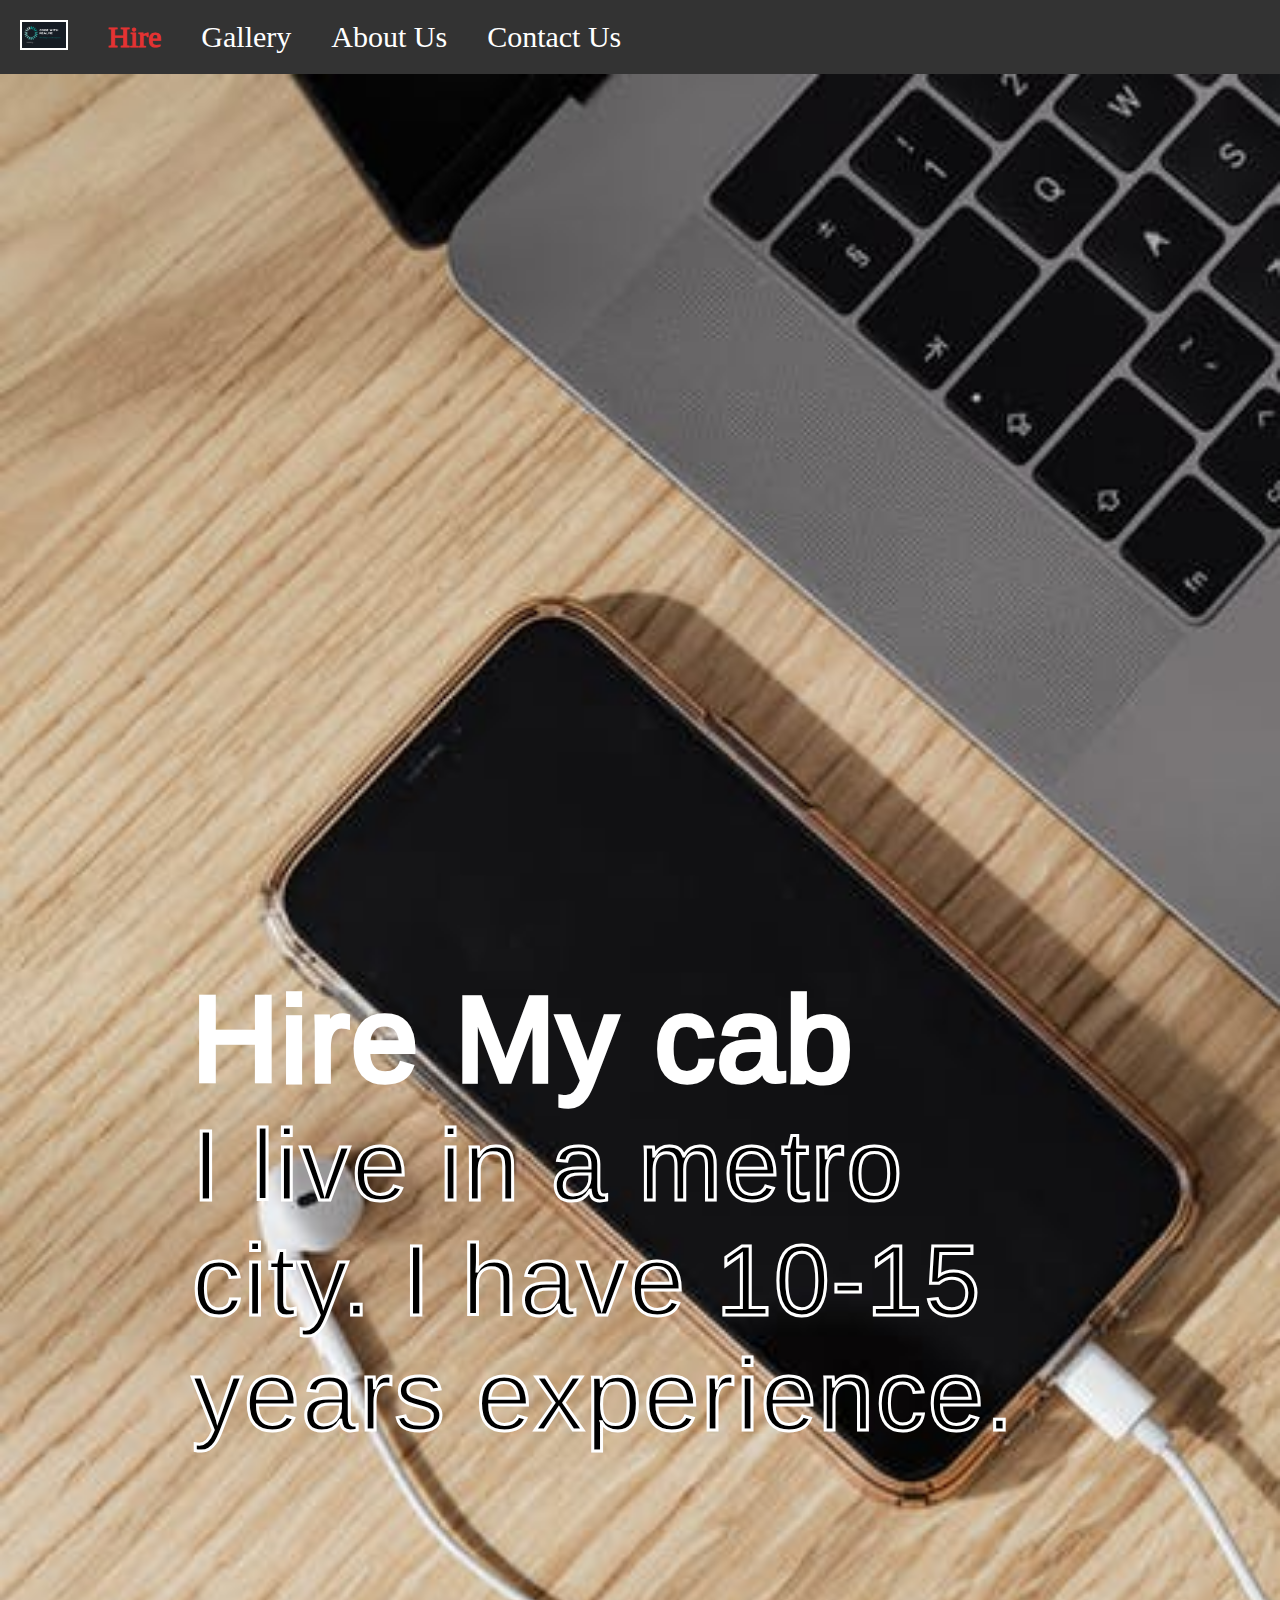
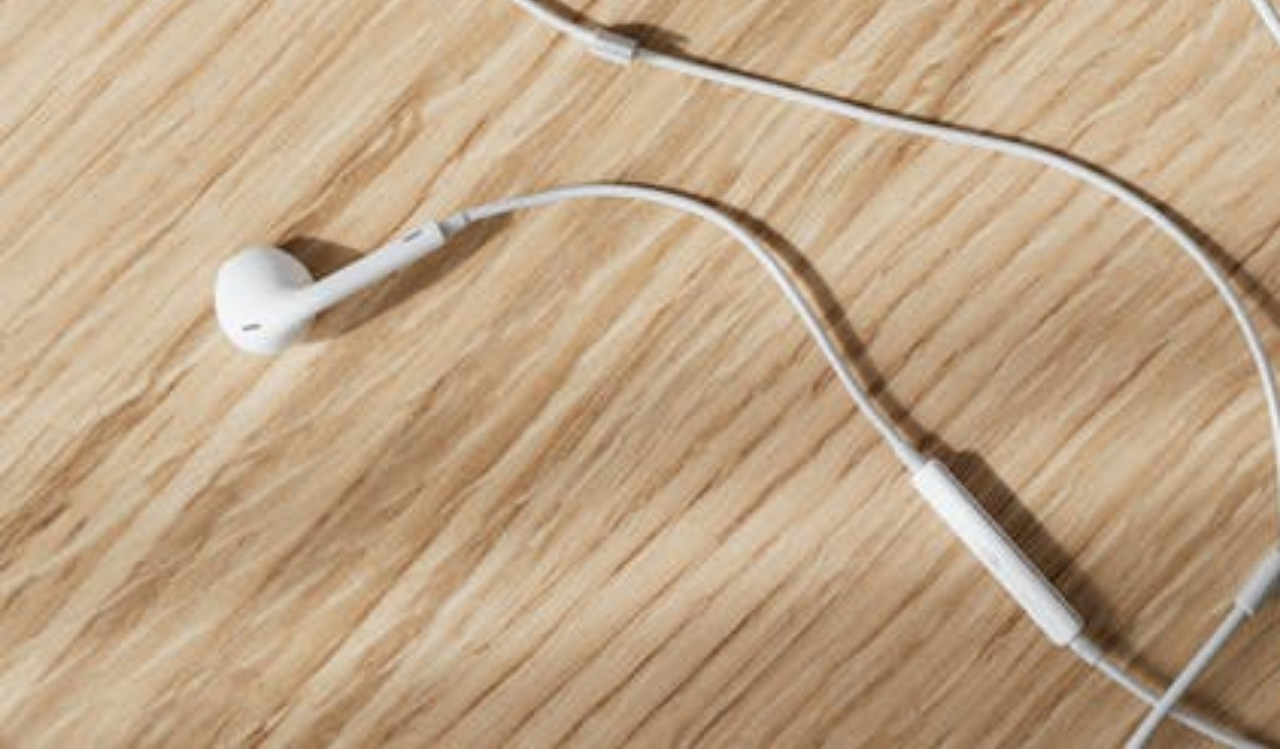
<file: index.html>
<!DOCTYPE html>
<html lang="en">
<head>
  <meta charset="UTF-8">
  <meta http-equiv="X-UA-Compatible" content="IE=Edge">
  <meta name="viewport" content="width=device-width, initial-scale=1">

  <title>HTML</title>
  
  <!-- HTML -->
  

  <!-- Custom Styles -->
  <link rel="stylesheet" href="style.css">
</head>

<body>
  <header>
  <nav class="nav">
    <li class="list"> <img src="logo.png"></li>
     <li class="list1"><a href="index.html">Hire</a></li>
     <li class="list"><a href="Gallery.html">Gallery</a></li>
     <li class="list"><a href="About.html">About Us</a></li>
     <li class="list"><a href="">Contact Us</a></li>
     
  </nav>
  </header>
  
  <section>
  
      
      <div class="sec1">
        Hire My cab 
        <p>
          I live in a metro city. I have 10-15 years experience.
        </p>
      </div>
    
  </section>
 
  <!-- Project -->
  <script src="main.js"></script>
</body>
</html>
</file>
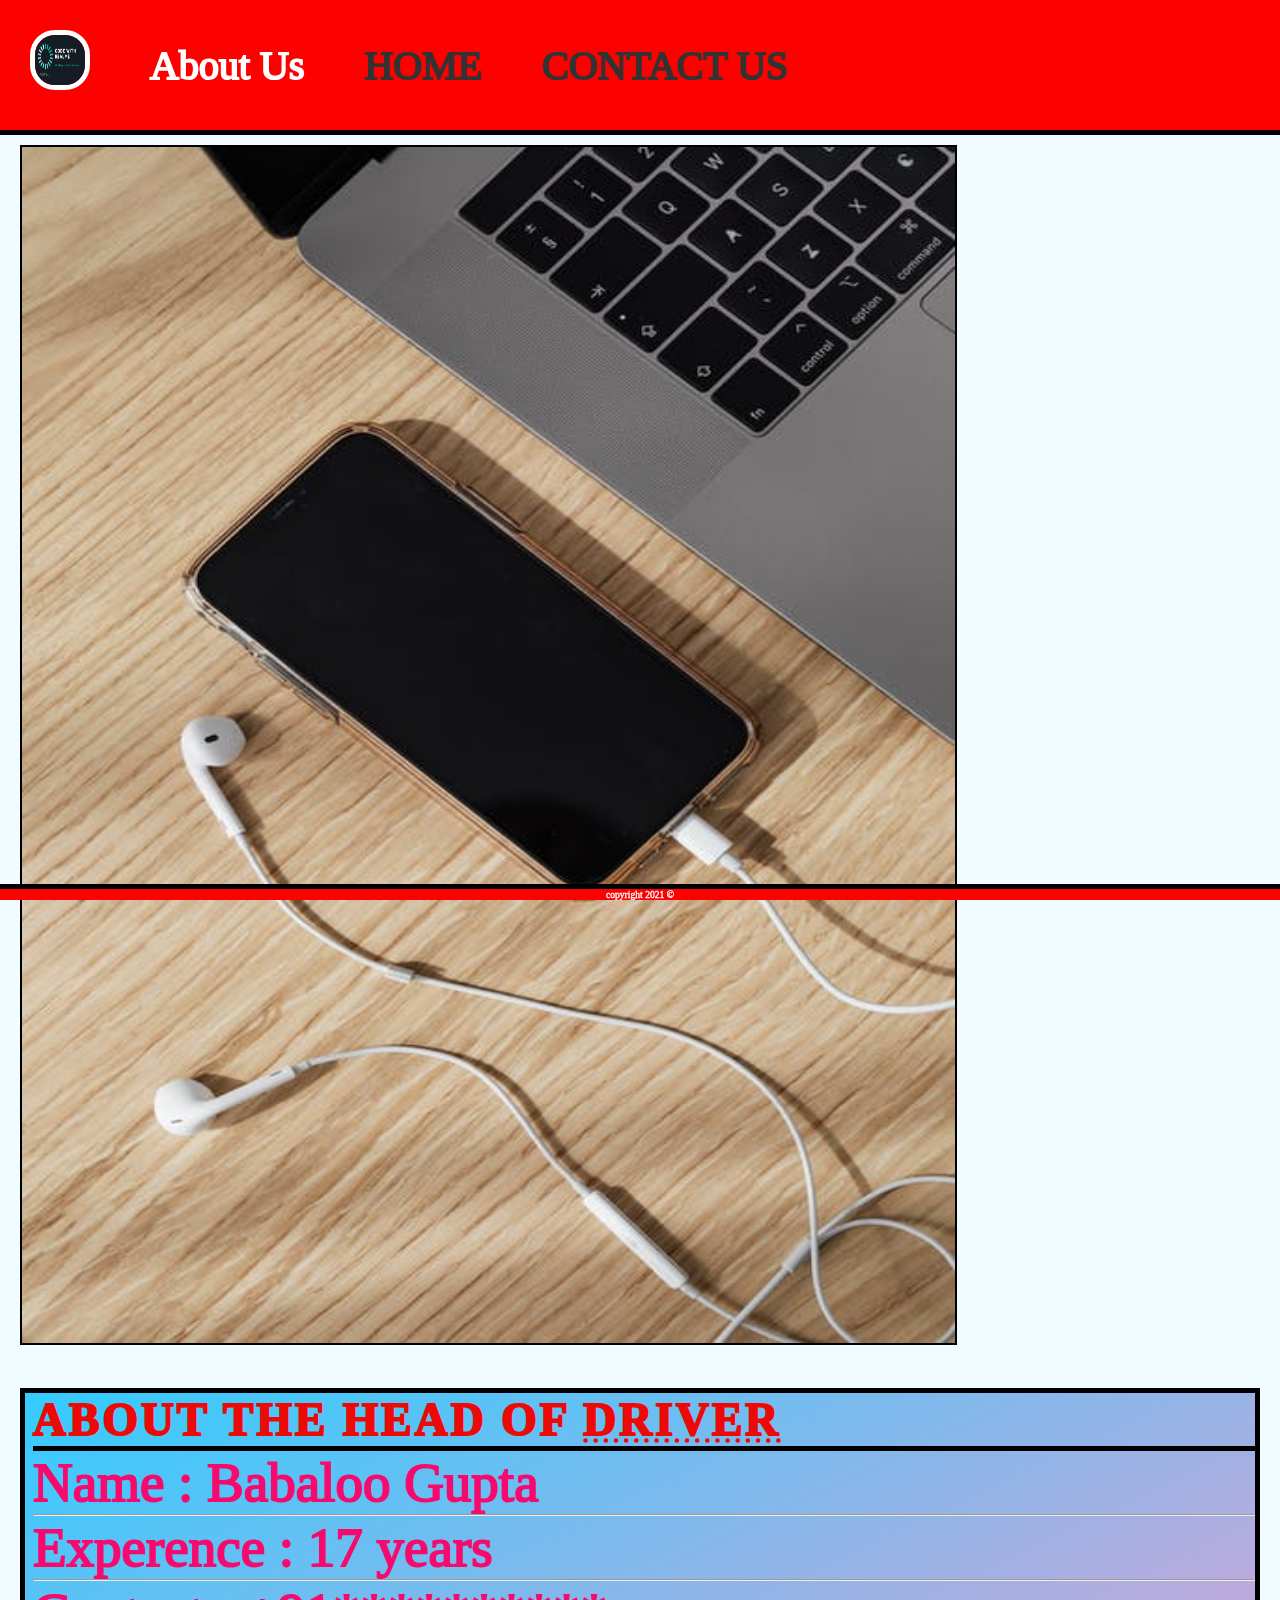
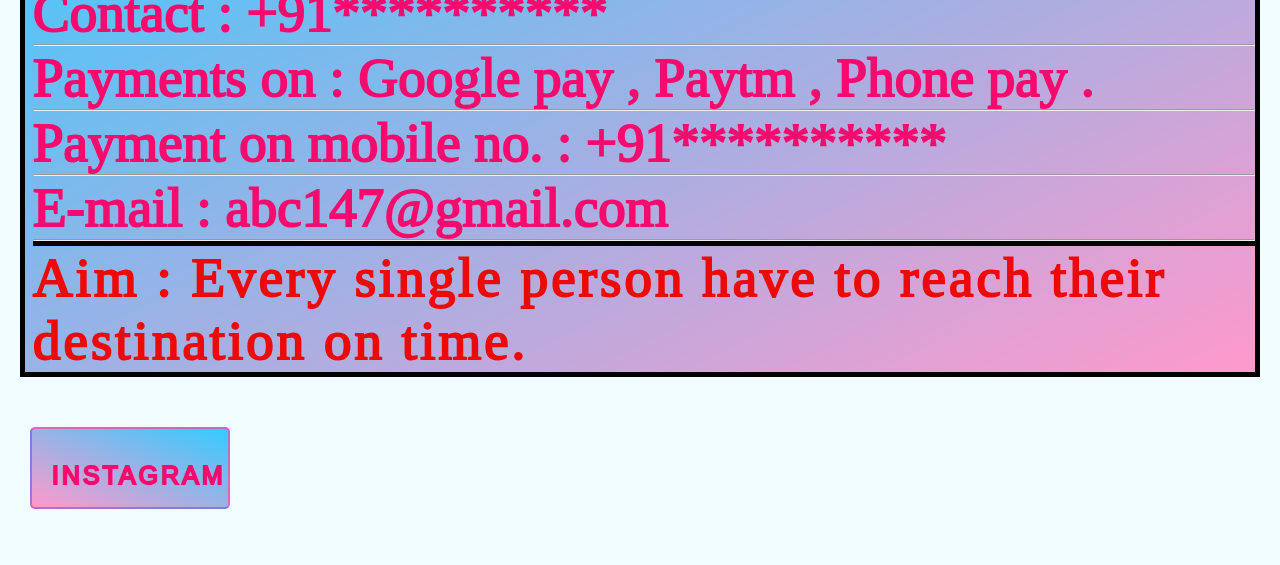
<file: About.html>
<!DOCTYPE html>
<html>

<head>
    <meta charset="UTF-8">
    <meta name="viewport" content="width=device-width, initial-scale=1">
    <title>About Us</title>
    
    <style>
      *{
        margin: 0;padding: 0;
        box-sizing: border-box;
      }
      body{
        background: #E8FBFFA6;
        text-decoration: none;
      }
      
       .menu{
         display:inline-flex;
         list-style: none;
        
         align-items: center;
        /* background:rgb(76,175,80);*/
         background:#FD0000;
         background-blend-mode: darken;
         border-bottom: 5px solid black;
         width:100vw;
         position: sticky;
         top: 0;
       }
       
       .menu a{
         text-decoration: none;
         -webkit-text-stroke-width: 2px;
         color: #333;
       }
       
       .menu img{
         width: 60px;
         height: 60px;
         border:5px solid white;
         border-radius: 25px;
       }
       
       .menu li{
         margin: 30px;
         font-size:40px;
         color: #333;
       }
      
     .diff{
        -webkit-text-fill-color: white !important;
        -webkit-text-stroke-color: white;
        -webkit-text-stroke-width: 2px;
      }
      
      /*------section--------*/
      
      
      section{
        display:block;
      }
      
      section div{
        -webkit-text-stroke-width: 2px;
        
        margin-left: 20px;
        margin-right: 20px;
        margin-top: 10px;
        margin-bottom: 30px;
        font-size: 55px;
        color:#F70A6E;
      }
      
      .section img{
        width: 937px;
        height:1200px;
        border: 2px solid black;
      }
      
      section h5{
        border-bottom: 5px solid black;
        color: #EE0909;
        letter-spacing: 3px;
      }
      
      .sec1{
        background:linear-gradient(to bottom right, #33ccff 0%, #ff99cc 100%);
        min-height: 200%;
        max-height: 1000%;
        padding-left: 8px;
        border:5px solid black;
        text-decoration: none;
        list-style: none;
      }
      
      section li{
      border-top: 5px solid black;
      color: #EE0909;
      letter-spacing: 3px;
      }
      
      /*---footer----*/
      
    .foot{
      -webkit-text-stroke-width: 0.3px;
      background: #FD0000;
      align-items: center;
      justify-content: center;
      color: white;
      font-size: 60%;
      border-top: 5px solid black;
      position: sticky;
      bottom: 0;
    }
    /*-------SOCIL MEDIA LINKS-------*/
    
    .social-links{
      display:inline-flex;
    }
    
    .instagram {
    border: 2px solid #D112AC6B;
    border-radius: 5px;
    list-style: none;
    padding-left: 20px;
    padding-top: 5px;
    padding-bottom: 10px;
    padding-right: 20px;
    width: 200px;
    background: linear-gradient(to bottom left, #33ccff 0%, #ff99cc 100%);
    margin: 10px;
   /* justify-content: center;*/
  /*    align-items: center;    */
  }
 
  .instagram a {
    text-decoration: none;
    font-family: -apple-system, BlinkMacSystemFont, 'Segoe UI', Roboto, Oxygen, Ubuntu, Cantarell, 'Open Sans', 'Helvetica Neue', sans-serif;
    color: #F70A6E;
    font-size: 25px;
 
  }
    </style>
    
</head>


<body>
  <nav class="menu">
    <li><img src="logo.png"></li>
    <li class="diff">About Us</li>
    <li><a href="index.html">HOME</a></li>
    <li><a href="#">CONTACT US</a></li>
  </nav>
  <section>
     <div class="section">
       <img src="ph4.jpeg">
     </div>
    <div class="sec1">
    <h5>ABOUT THE HEAD OF <abbr title="#"> DRIVER</abbr></h5>
   Name : Babaloo Gupta
   <br><hr>
   Experence : 17 years
   <br><hr>
   Contact : +91**********
   <br><hr>
   Payments on : Google pay , Paytm , Phone pay .
   <br><hr>
   Payment on mobile no. : +91**********
   <br><hr>
   E-mail : abc147@gmail.com
   <br><hr>
   <li>Aim : Every single person have to reach their destination on time.</li>
  <!---- Teaching-Experence : ---->
  
    </div>
    <div class="social-links">
    <LI class="instagram"><A href="https://www.instagram.com/invites/contact/?i=c7q96sz5zpk9&utm_content=a7qyb01">INSTAGRAM</A></LI>
    </div>
   
  </section>
  
  <footer class="foot">
   <center> copyright 2021 &copy;</center>
  </footer>

</body>

</html>
</file>
<file: style.css>
*{
  margin: 0; padding: 0;
  box-sizing: border-box;
}


body {
    
}

header{
  position: sticky;
  top: 0;
  
}

.nav{
  
  width: 100vw;
  background: #333;
  color: white;
  list-style: none;
  display: inline-flex;
  
}

.nav img{
  width: 48px;
  height: 30px;
  border: 2px solid white;
  
}



.list{
  margin: 20px;
}

.list1{
  margin: 20px;

}

.list a{
  color: white;
  font-size: 30px;
  text-decoration: none;
}

.list1 a {
  -webkit-text-stroke-width: 1px;
  font-size: 30px;
  color: #E43232;
  text-decoration: none;
  
}


/*------section-------*/


.sec1{
  background: url('ph4.jpeg');
  background-size: cover;
  padding: 70% 15%;
  color: white;
  letter-spacing: 2px;
  -webkit-text-stroke-width: 5.5px;
  -webkit-text-stroke-color: white;
  font-size: 120px;
  font-family: Arial, Helvetica, sans-serif;
  
  height: 100%;
  width: 100vw;
}

.sec1 p{
  -webkit-text-fill-color: black;
    -webkit-text-stroke-width: 3px;
  font-size: 100px;
}
</file>
